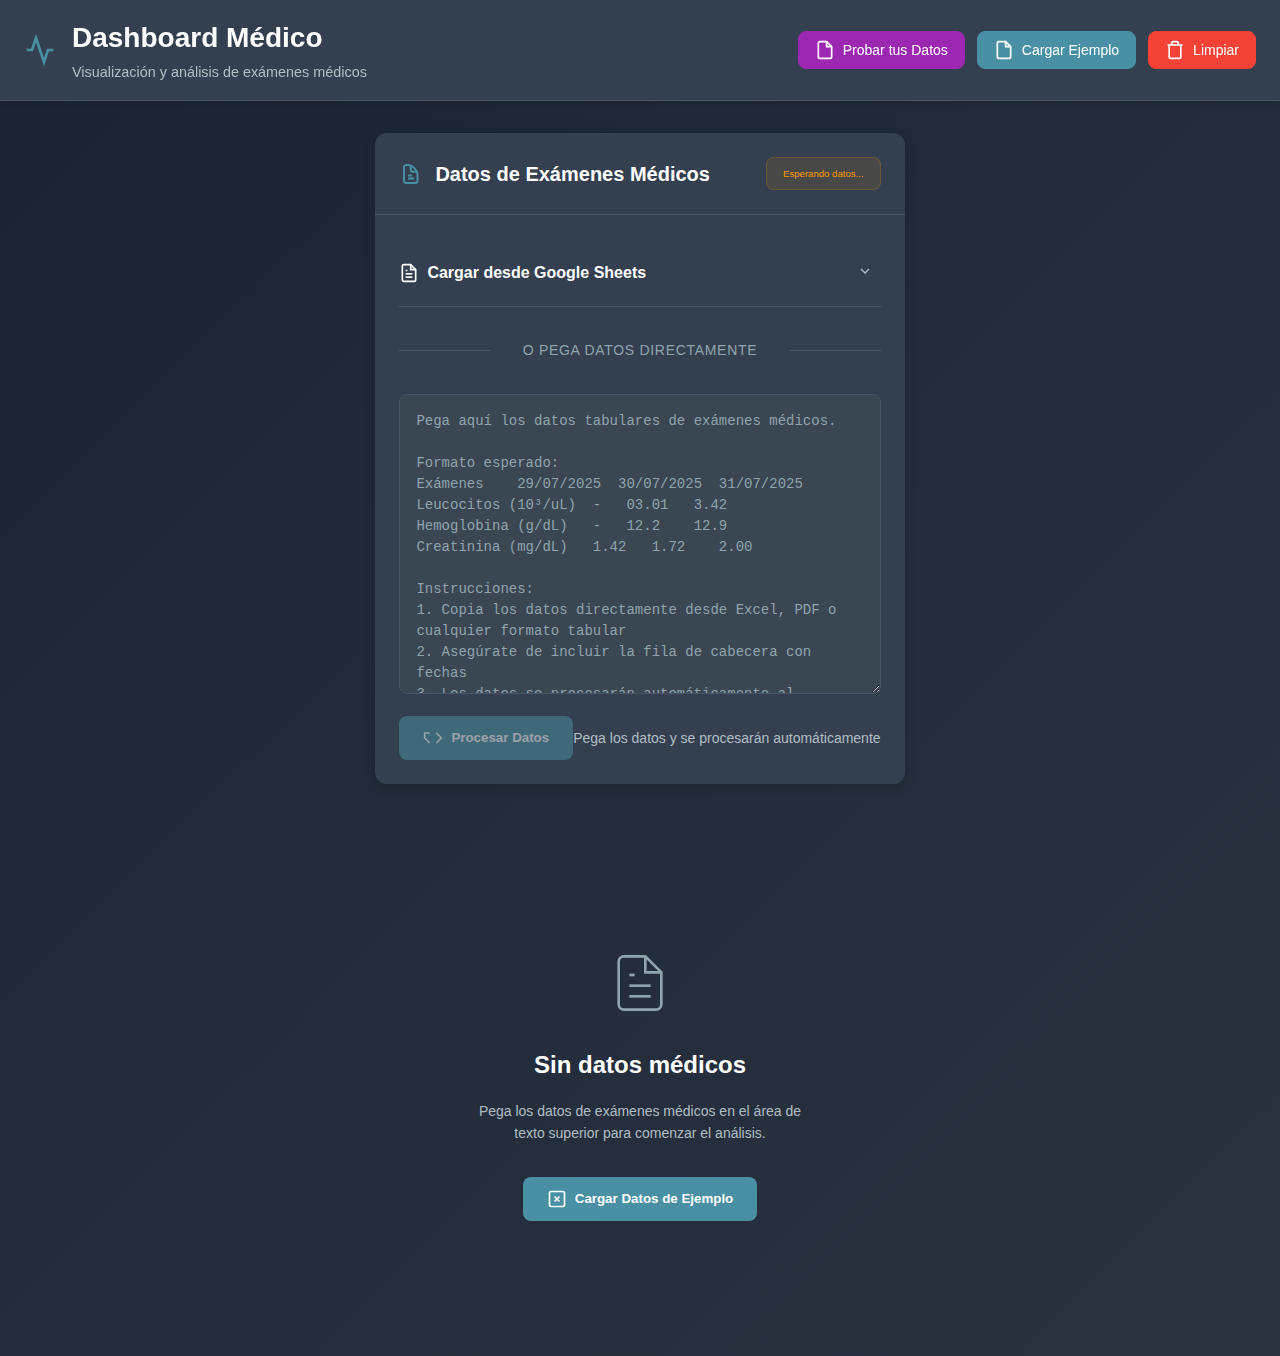
<file: dashboard.html>
<!DOCTYPE html>
<html lang="es">
<head>
    <meta charset="UTF-8">
    <meta name="viewport" content="width=device-width, initial-scale=1.0">
    <title>Dashboard Médico - Visualización de Exámenes</title>
    <link rel="stylesheet" href="dashboard-styles.css">
    <link rel="icon" href="data:image/svg+xml,<svg xmlns='http://www.w3.org/2000/svg' width='24' height='24' viewBox='0 0 24 24' fill='none' stroke-width='1.5' stroke-linecap='round' stroke-linejoin='round' stroke='currentColor'><path d='M11.79 12 7 8.855m14-2.903L7 15.145M8 6.92c0 1.337-1.12 2.42-2.5 2.42S3 8.256 3 6.919C3 5.583 4.12 4.5 5.5 4.5S8 5.583 8 6.92m0 10.162c0-1.336-1.12-2.42-2.5-2.42S3 15.745 3 17.081 4.12 19.5 5.5 19.5 8 18.417 8 17.08m13 .968-6.066-3.983'/></svg>">
    
    <!-- Cargar dependencias -->
    <script src="dashboard-types.js"></script>
    <script src="medical-parser.js"></script>
    <script src="dashboard-components.js"></script>
    <script src="google-sheets-connector.js"></script>
</head>
<body>
    <div class="dashboard-container">
        <!-- Header -->
        <header class="dashboard-header">
            <div class="header-content">
                <div class="header-title">
                    <svg class="header-icon" xmlns="http://www.w3.org/2000/svg" width="32" height="32" viewBox="0 0 24 24" fill="none" stroke="currentColor" stroke-width="2">
                        <path d="M22 12h-4l-3 9L9 3l-3 9H2"></path>
                    </svg>
                    <div>
                        <h1>Dashboard Médico</h1>
                        <p class="header-subtitle">Visualización y análisis de exámenes médicos</p>
                    </div>
                </div>
                
                <div class="header-actions">
                    <button id="loadUserDataBtn" class="header-button sample-btn" style="background: #9C27B0; border-color: #9C27B0;">
                        <svg width="20" height="20" viewBox="0 0 24 24" fill="none" stroke="currentColor" stroke-width="2">
                            <path d="M14 2H6a2 2 0 0 0-2 2v16a2 2 0 0 0 2 2h12a2 2 0 0 0 2-2V8z"></path>
                            <polyline points="14,2 14,8 20,8"></polyline>
                        </svg>
                        Probar tus Datos
                    </button>
                    
                    <button id="loadSampleBtn" class="header-button sample-btn">
                        <svg width="20" height="20" viewBox="0 0 24 24" fill="none" stroke="currentColor" stroke-width="2">
                            <path d="M14 2H6a2 2 0 0 0-2 2v16a2 2 0 0 0 2 2h12a2 2 0 0 0 2-2V8z"></path>
                            <polyline points="14,2 14,8 20,8"></polyline>
                        </svg>
                        Cargar Ejemplo
                    </button>
                    
                    <button id="clearDataBtn" class="header-button clear-btn">
                        <svg width="20" height="20" viewBox="0 0 24 24" fill="none" stroke="currentColor" stroke-width="2">
                            <polyline points="3,6 5,6 21,6"></polyline>
                            <path d="m19,6v14a2,2 0 0,1-2,2H7a2,2 0 0,1-2-2V6m3,0V4a2,2 0 0,1 2-2h4a2,2 0 0,1 2,2v2"></path>
                        </svg>
                        Limpiar
                    </button>
                </div>
            </div>
        </header>

        <!-- Data Input Section -->
        <section class="data-input-section" id="dataInputSection">
            <div class="input-card">
                <div class="input-header">
                    <h2>
                        <svg class="section-icon" xmlns="http://www.w3.org/2000/svg" width="24" height="24" viewBox="0 0 24 24" fill="none" stroke="currentColor" stroke-width="2">
                            <path d="M9.478 3H7.25A2.25 2.25 0 0 0 5 5.25v13.5A2.25 2.25 0 0 0 7.25 21h9a2.25 2.25 0 0 0 2.25-2.25V12M9.478 3c1.243 0 2.272 1.007 2.272 2.25V7.5A2.25 2.25 0 0 0 14 9.75h2.25A2.25 2.25 0 0 1 18.5 12M9.478 3c3.69 0 9.022 5.36 9.022 9M9 16.5h6m-6-3h4"/>
                        </svg>
                        Datos de Exámenes Médicos
                    </h2>
                    <div class="input-status" id="inputStatus">
                        <span class="status-indicator waiting">Esperando datos...</span>
                    </div>
                </div>
                
                <div class="input-content">
                    <!-- Google Sheets Section -->
                    <div class="sheets-input-section">
                        <div class="sheets-header">
                            <h3>
                                <svg width="20" height="20" viewBox="0 0 24 24" fill="none" stroke="currentColor" stroke-width="2">
                                    <path d="M14 2H6a2 2 0 0 0-2 2v16a2 2 0 0 0 2 2h12a2 2 0 0 0 2-2V8z"></path>
                                    <polyline points="14,2 14,8 20,8"></polyline>
                                    <line x1="16" y1="13" x2="8" y2="13"></line>
                                    <line x1="16" y1="17" x2="8" y2="17"></line>
                                    <polyline points="10,9 9,9 8,9"></polyline>
                                </svg>
                                Cargar desde Google Sheets
                            </h3>
                            <button id="toggleSheetsBtn" class="toggle-sheets-btn">
                                <svg width="16" height="16" viewBox="0 0 24 24" fill="none" stroke="currentColor" stroke-width="2">
                                    <polyline points="6,9 12,15 18,9"></polyline>
                                </svg>
                            </button>
                        </div>
                        
                        <div id="sheetsInputContent" class="sheets-content" style="display: none;">
                            <div class="sheets-url-input">
                                <input 
                                    type="url" 
                                    id="sheetsUrlInput" 
                                    class="sheets-url-field" 
                                    placeholder="https://docs.google.com/spreadsheets/d/TU_ID_DE_HOJA/edit#gid=0"
                                />
                                <button id="loadFromSheetsBtn" class="load-sheets-btn">
                                    <svg width="18" height="18" viewBox="0 0 24 24" fill="none" stroke="currentColor" stroke-width="2">
                                        <path d="M21 15v4a2 2 0 0 1-2 2H5a2 2 0 0 1-2-2v-4"></path>
                                        <polyline points="17,8 12,3 7,8"></polyline>
                                        <line x1="12" y1="3" x2="12" y2="15"></line>
                                    </svg>
                                    Cargar
                                </button>
                            </div>
                            
                            <div class="sheets-status" id="sheetsStatus">
                                <span class="sheets-status-text">Pega el enlace de tu Google Sheet pública</span>
                            </div>
                            
                            <div id="sheetsInstructions" class="sheets-instructions-container">
                                <!-- Las instrucciones se cargarán aquí dinámicamente -->
                            </div>
                        </div>
                    </div>
                    
                    <!-- Separator -->
                    <div class="input-separator">
                        <div class="separator-line"></div>
                        <span class="separator-text">O pega datos directamente</span>
                        <div class="separator-line"></div>
                    </div>
                    
                    <textarea 
                        id="medicalDataInput" 
                        class="data-textarea"
                        placeholder="Pega aquí los datos tabulares de exámenes médicos.
                        
Formato esperado:
Exámenes    29/07/2025  30/07/2025  31/07/2025
Leucocitos (10³/uL)  -   03.01   3.42
Hemoglobina (g/dL)   -   12.2    12.9
Creatinina (mg/dL)   1.42   1.72    2.00

Instrucciones:
1. Copia los datos directamente desde Excel, PDF o cualquier formato tabular
2. Asegúrate de incluir la fila de cabecera con fechas
3. Los datos se procesarán automáticamente al pegarlos"></textarea>
                    
                    <div class="input-actions">
                        <button id="parseDataBtn" class="parse-button" disabled>
                            <svg width="20" height="20" viewBox="0 0 24 24" fill="none" stroke="currentColor" stroke-width="2">
                                <polyline points="16,18 22,12 16,6"></polyline>
                                <path d="M8,6H2v6l6,6"></path>
                            </svg>
                            Procesar Datos
                        </button>
                        
                        <div class="input-info" id="inputInfo">
                            <span class="info-text">Pega los datos y se procesarán automáticamente</span>
                        </div>
                    </div>
                </div>
            </div>
        </section>

        <!-- Dashboard Content -->
        <main class="dashboard-main" id="dashboardContent" style="display: none;">
            <!-- Metrics Section -->
            <section class="metrics-section">
                <div id="metricsContainer">
                    <!-- Las métricas se generarán dinámicamente aquí -->
                </div>
            </section>

            <!-- Charts and Analysis Section -->
            <section class="analysis-section">
                <div class="analysis-grid">
                    <!-- Charts Column -->
                    <div class="charts-column">
                        <div class="chart-card">
                            <div id="lineChartContainer">
                                <!-- El gráfico de líneas se generará aquí -->
                            </div>
                        </div>
                    </div>
                    
                    <!-- Critical Parameters Column -->
                    <div class="critical-column">
                        <div class="critical-card">
                            <div class="critical-header">
                                <h3>
                                    <svg width="20" height="20" viewBox="0 0 24 24" fill="none" stroke="currentColor" stroke-width="2">
                                        <path d="M10.29 3.86L1.82 18a2 2 0 0 0 1.71 3h16.94a2 2 0 0 0 1.71-3L13.71 3.86a2 2 0 0 0-3.42 0z"></path>
                                        <line x1="12" y1="9" x2="12" y2="13"></line>
                                        <line x1="12" y1="17" x2="12.01" y2="17"></line>
                                    </svg>
                                    Parámetros Críticos
                                </h3>
                            </div>
                            <div id="criticalParametersContainer">
                                <!-- Los parámetros críticos se generarán aquí -->
                            </div>
                        </div>
                    </div>
                </div>
            </section>

            <!-- Data Table Section -->
            <section class="table-section">
                <div class="table-card">
                    <div class="table-header">
                        <h3>
                            <svg width="20" height="20" viewBox="0 0 24 24" fill="none" stroke="currentColor" stroke-width="2">
                                <path d="M3 3h18v18H3zM21 9H3M21 15H3M12 3v18"></path>
                            </svg>
                            Datos Detallados por Fecha
                        </h3>
                        
                        <div class="table-actions">
                            <button id="exportTableBtn" class="table-action-btn">
                                <svg width="18" height="18" viewBox="0 0 24 24" fill="none" stroke="currentColor" stroke-width="2">
                                    <path d="M21 15v4a2 2 0 0 1-2 2H5a2 2 0 0 1-2-2v-4"></path>
                                    <polyline points="7,10 12,15 17,10"></polyline>
                                    <line x1="12" y1="15" x2="12" y2="3"></line>
                                </svg>
                                Exportar
                            </button>
                        </div>
                    </div>
                    
                    <div id="dataTableContainer">
                        <!-- La tabla de datos se generará aquí -->
                    </div>
                </div>
            </section>
        </main>

        <!-- Empty State -->
        <div class="empty-state" id="emptyState">
            <div class="empty-content">
                <svg class="empty-icon" width="64" height="64" viewBox="0 0 24 24" fill="none" stroke="currentColor" stroke-width="1">
                    <path d="M14 2H6a2 2 0 0 0-2 2v16a2 2 0 0 0 2 2h12a2 2 0 0 0 2-2V8z"></path>
                    <polyline points="14,2 14,8 20,8"></polyline>
                    <line x1="16" y1="13" x2="8" y2="13"></line>
                    <line x1="16" y1="17" x2="8" y2="17"></line>
                    <polyline points="10,9 9,9 8,9"></polyline>
                </svg>
                <h3>Sin datos médicos</h3>
                <p>Pega los datos de exámenes médicos en el área de texto superior para comenzar el análisis.</p>
                
                <div class="empty-actions">
                    <button id="loadSampleBtn2" class="sample-button">
                        <svg width="20" height="20" viewBox="0 0 24 24" fill="none" stroke="currentColor" stroke-width="2">
                            <rect x="3" y="3" width="18" height="18" rx="2" ry="2"></rect>
                            <line x1="9" y1="9" x2="15" y2="15"></line>
                            <line x1="15" y1="9" x2="9" y2="15"></line>
                        </svg>
                        Cargar Datos de Ejemplo
                    </button>
                </div>
            </div>
        </div>
    </div>

    <!-- Notification Toast -->
    <div id="notification" class="notification" style="display: none;">
        <div class="notification-content">
            <span class="notification-icon">✓</span>
            <span class="notification-text"></span>
        </div>
    </div>

    <!-- Loading Overlay -->
    <div id="loadingOverlay" class="loading-overlay" style="display: none;">
        <div class="loading-content">
            <div class="loading-spinner"></div>
            <span class="loading-text">Procesando datos médicos...</span>
        </div>
    </div>

    <!-- Script principal -->
    <script src="dashboard-main.js"></script>
</body>
</html>
</file>
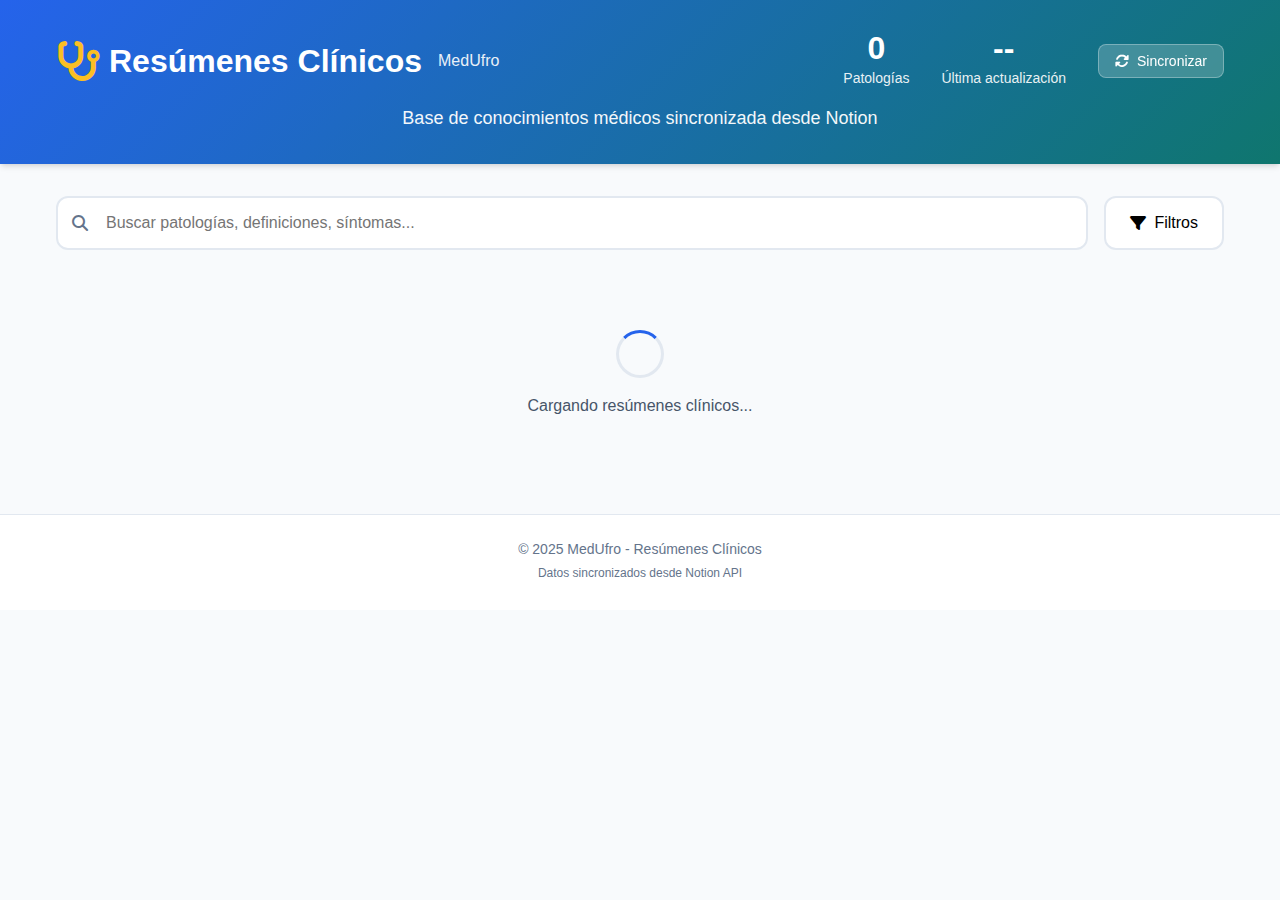
<file: resumenes-clinicos.html>
<!DOCTYPE html>
<html lang="es">
<head>
    <meta charset="UTF-8">
    <meta name="viewport" content="width=device-width, initial-scale=1.0">
    <title>Resúmenes Clínicos - MedUfro</title>
    <link href="https://cdnjs.cloudflare.com/ajax/libs/font-awesome/6.4.0/css/all.min.css" rel="stylesheet">
    <link rel="stylesheet" href="resumenes-styles.css">
</head>
<body>
    <header class="header">
        <div class="container">
            <div class="header-content">
                <div class="header-main">
                    <h1 class="logo">
                        <i class="fas fa-stethoscope"></i>
                        Resúmenes Clínicos
                        <span class="logo-subtitle">MedUfro</span>
                    </h1>
                    <div class="header-stats">
                        <div class="stat">
                            <span class="stat-number" id="totalPatologias">0</span>
                            <span class="stat-label">Patologías</span>
                        </div>
                        <div class="stat">
                            <span class="stat-number" id="lastUpdate">--</span>
                            <span class="stat-label">Última actualización</span>
                        </div>
                        <button class="sync-btn" id="syncBtn" title="Sincronizar con Notion">
                            <i class="fas fa-sync-alt"></i>
                            <span>Sincronizar</span>
                        </button>
                    </div>
                </div>
                <p class="header-description">Base de conocimientos médicos sincronizada desde Notion</p>
            </div>
        </div>
    </header>

    <main class="main">
        <div class="container">
            <!-- Barra de búsqueda y filtros -->
            <section class="search-section">
                <div class="search-container">
                    <div class="search-box">
                        <i class="fas fa-search"></i>
                        <input type="text" id="searchInput" placeholder="Buscar patologías, definiciones, síntomas...">
                        <button class="search-clear" id="searchClear" style="display: none;">
                            <i class="fas fa-times"></i>
                        </button>
                    </div>
                    <button class="filter-toggle" id="filterToggle">
                        <i class="fas fa-filter"></i>
                        Filtros
                        <span class="filter-count" id="filterCount" style="display: none;"></span>
                    </button>
                </div>
                
                <div class="filters-panel" id="filtersPanel">
                    <div class="filters-grid">
                        <div class="filter-group">
                            <label class="filter-label">Ramos:</label>
                            <div class="filter-buttons" id="ramoFilters">
                                <button class="filter-btn active" data-filter="all">Todos</button>
                                <!-- Se llenarán dinámicamente -->
                            </div>
                        </div>
                        
                        <div class="filter-group">
                            <label class="filter-label">Categorías:</label>
                            <div class="filter-buttons" id="categoryFilters">
                                <button class="filter-btn active" data-filter="all">Todas</button>
                                <!-- Se llenarán dinámicamente -->
                            </div>
                        </div>
                        
                        <div class="filter-group">
                            <label class="filter-label">Ver solo con contenido:</label>
                            <div class="filter-checkboxes">
                                <label class="checkbox-label">
                                    <input type="checkbox" id="hasDefinicion">
                                    <span class="checkmark"></span>
                                    Con Definición
                                </label>
                                <label class="checkbox-label">
                                    <input type="checkbox" id="hasClinica">
                                    <span class="checkmark"></span>
                                    Con Clínica
                                </label>
                                <label class="checkbox-label">
                                    <input type="checkbox" id="hasManejo">
                                    <span class="checkmark"></span>
                                    Con Manejo
                                </label>
                            </div>
                        </div>
                    </div>
                    
                    <div class="filters-actions">
                        <button class="btn-secondary" id="clearFilters">Limpiar Filtros</button>
                        <button class="btn-primary" id="applyFilters">Aplicar Filtros</button>
                    </div>
                </div>
            </section>

            <!-- Estado de carga -->
            <div class="loading" id="loading">
                <div class="loading-spinner">
                    <div class="spinner"></div>
                </div>
                <p>Cargando resúmenes clínicos...</p>
            </div>

            <!-- Indicador de resultados -->
            <div class="results-info" id="resultsInfo" style="display: none;">
                <span class="results-count">
                    Mostrando <strong id="visibleCount">0</strong> de <strong id="totalCount">0</strong> patologías
                </span>
                <div class="view-options">
                    <button class="view-btn active" data-view="cards" id="cardsView">
                        <i class="fas fa-th-large"></i>
                    </button>
                    <button class="view-btn" data-view="list" id="listView">
                        <i class="fas fa-list"></i>
                    </button>
                </div>
            </div>

            <!-- Grid de tarjetas -->
            <section class="cards-section">
                <div class="cards-grid" id="cardsGrid">
                    <!-- Las tarjetas se generarán dinámicamente -->
                </div>
                <div class="list-view" id="listContainer" style="display: none;">
                    <!-- Vista de lista -->
                </div>
            </section>

            <!-- Mensaje cuando no hay resultados -->
            <div class="no-results" id="noResults" style="display: none;">
                <div class="no-results-content">
                    <i class="fas fa-search-minus"></i>
                    <h3>No se encontraron resultados</h3>
                    <p>Intenta con otros términos de búsqueda o modifica los filtros</p>
                    <button class="btn-primary" id="clearSearch">Limpiar búsqueda</button>
                </div>
            </div>

            <!-- Error state -->
            <div class="error-state" id="errorState" style="display: none;">
                <div class="error-content">
                    <i class="fas fa-exclamation-triangle"></i>
                    <h3>Error al cargar datos</h3>
                    <p id="errorMessage">No se pudieron cargar los resúmenes clínicos</p>
                    <button class="btn-primary" id="retryLoad">Reintentar</button>
                </div>
            </div>
        </div>
    </main>

    <!-- Modal para mostrar detalles completos -->
    <div class="modal-overlay" id="modalOverlay">
        <div class="modal" id="detailModal">
            <div class="modal-header">
                <div class="modal-title-section">
                    <h2 id="modalTitle"></h2>
                    <div class="modal-badges" id="modalBadges"></div>
                </div>
                <button class="modal-close" id="modalClose">
                    <i class="fas fa-times"></i>
                </button>
            </div>
            <div class="modal-body" id="modalBody">
                <div class="modal-navigation">
                    <button class="nav-btn" data-section="definicion">
                        <i class="fas fa-book"></i>
                        Definición
                    </button>
                    <button class="nav-btn" data-section="epidemiologia">
                        <i class="fas fa-chart-bar"></i>
                        Epidemiología
                    </button>
                    <button class="nav-btn" data-section="etiopatogenia">
                        <i class="fas fa-dna"></i>
                        Etiopatogenia
                    </button>
                    <button class="nav-btn" data-section="clinica">
                        <i class="fas fa-user-md"></i>
                        Clínica
                    </button>
                    <button class="nav-btn" data-section="clasificacion">
                        <i class="fas fa-sitemap"></i>
                        Clasificación
                    </button>
                    <button class="nav-btn" data-section="diagnostico">
                        <i class="fas fa-microscope"></i>
                        Diagnóstico
                    </button>
                    <button class="nav-btn" data-section="manejo">
                        <i class="fas fa-pills"></i>
                        Manejo
                    </button>
                    <button class="nav-btn" data-section="diferenciales">
                        <i class="fas fa-balance-scale"></i>
                        Dx. Diferenciales
                    </button>
                </div>
                <div class="modal-content-sections" id="modalContentSections">
                    <!-- El contenido se cargará dinámicamente -->
                </div>
            </div>
        </div>
    </div>

    <footer class="footer">
        <div class="container">
            <div class="footer-content">
                <p>&copy; 2025 MedUfro - Resúmenes Clínicos</p>
                <p class="footer-note">Datos sincronizados desde Notion API</p>
            </div>
        </div>
    </footer>

    <script src="notion-config.js"></script>
    <script src="sync-manager.js"></script>
    <script src="resumenes-script.js"></script>
</body>
</html>
</file>
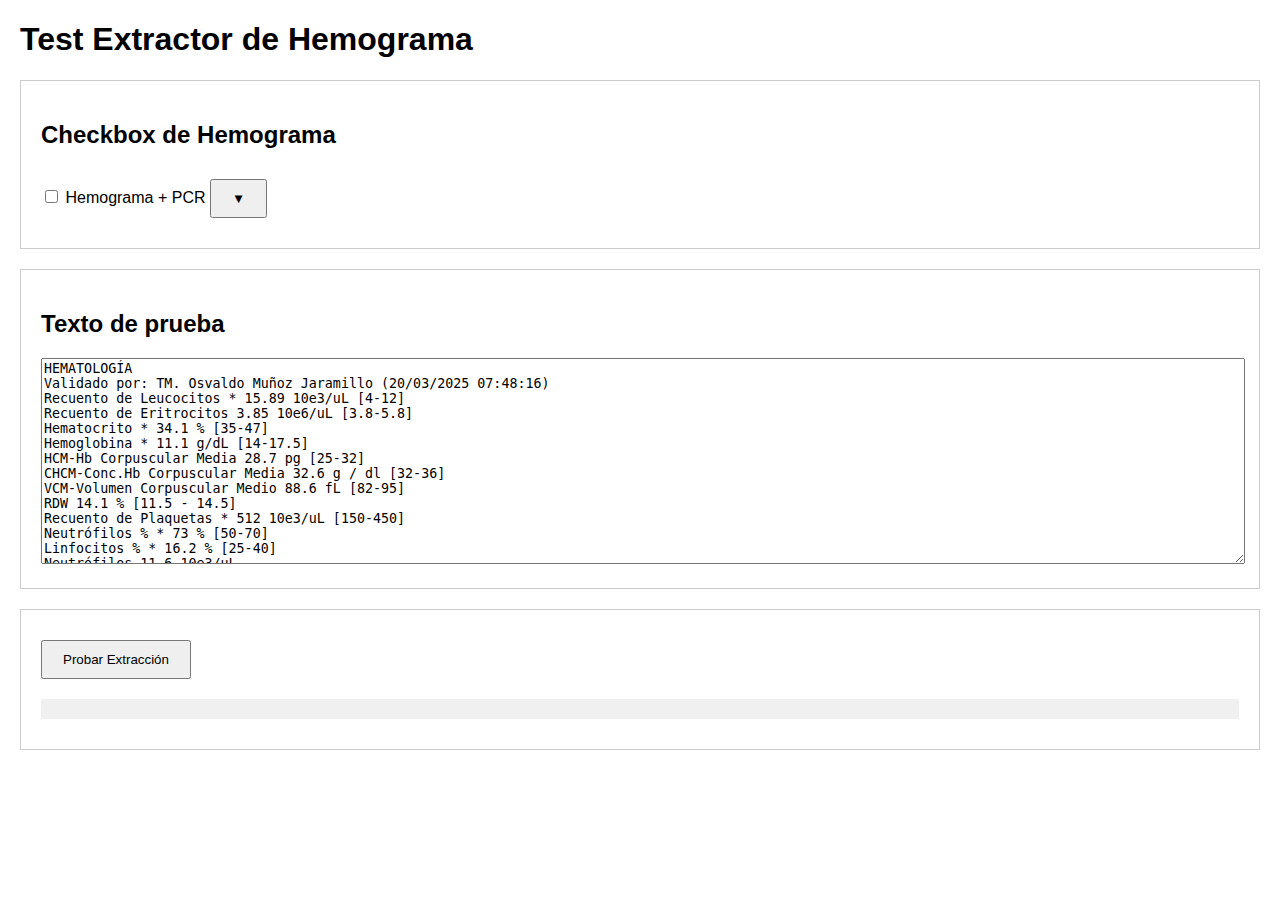
<file: test.html>
<!DOCTYPE html>
<html lang="es">
<head>
    <meta charset="UTF-8">
    <meta name="viewport" content="width=device-width, initial-scale=1.0">
    <title>Test Extractor</title>
    <style>
        body { font-family: Arial, sans-serif; margin: 20px; }
        .test-area { margin: 20px 0; padding: 20px; border: 1px solid #ccc; }
        textarea { width: 100%; height: 200px; }
        button { margin: 10px 0; padding: 10px 20px; }
        .result { background: #f0f0f0; padding: 10px; margin: 10px 0; }
    </style>
</head>
<body>
    <h1>Test Extractor de Hemograma</h1>
    
    <div class="test-area">
        <h2>Checkbox de Hemograma</h2>
        <label>
            <input type="checkbox" value="Hemograma" class="selection-checkbox" id="hemograma-checkbox">
            Hemograma + PCR
        </label>
        <button class="dropdown-toggle" data-target="hemograma-dropdown">▼</button>
        
        <div id="hemograma-dropdown" class="dropdown-content" style="display: none; border: 1px solid #ccc; padding: 10px; margin-top: 10px;">
            <h3>Opciones adicionales:</h3>
            <label><input type="checkbox" value="Hcto" class="selection-checkbox hemograma-extra"> Hcto</label><br>
            <label><input type="checkbox" value="VCM" class="selection-checkbox hemograma-extra"> VCM</label><br>
            <label><input type="checkbox" value="VHS" class="selection-checkbox hemograma-extra"> VHS</label><br>
        </div>
    </div>
    
    <div class="test-area">
        <h2>Texto de prueba</h2>
        <textarea id="copyPasteText" placeholder="Pega aquí el texto del examen...">HEMATOLOGÍA
Validado por: TM. Osvaldo Muñoz Jaramillo (20/03/2025 07:48:16)
Recuento de Leucocitos * 15.89 10e3/uL [4-12]
Recuento de Eritrocitos 3.85 10e6/uL [3.8-5.8]
Hematocrito * 34.1 % [35-47]
Hemoglobina * 11.1 g/dL [14-17.5]
HCM-Hb Corpuscular Media 28.7 pg [25-32]
CHCM-Conc.Hb Corpuscular Media 32.6 g / dl [32-36]
VCM-Volumen Corpuscular Medio 88.6 fL [82-95]
RDW 14.1 % [11.5 - 14.5]
Recuento de Plaquetas * 512 10e3/uL [150-450]
Neutrófilos % * 73 % [50-70]
Linfocitos % * 16.2 % [25-40]
Neutrófilos 11.6 10e3/uL
Linfocitos 2.57 10e3/uL
Proteína C Reactiva * 32.1 mg/L [<=5]</textarea>
    </div>
    
    <div class="test-area">
        <button onclick="testExtraction()">Probar Extracción</button>
        <div id="results" class="result"></div>
    </div>

    <script>
        // Simulación básica de la clase MedicalDataExtractor
        class MedicalDataExtractor {
            constructor() {
                this.copyPasteText = '';
            }
            
            getSelectedHemogramaExtraOptions() {
                const checkboxes = document.querySelectorAll('.hemograma-extra:checked');
                return Array.from(checkboxes).map(cb => cb.value);
            }
            
            extractHemograma() {
                if (!this.copyPasteText) return '';
                
                let result = '';
                const selectedExtraOptions = this.getSelectedHemogramaExtraOptions();
                
                // Hemoglobina
                let hbMatch = this.copyPasteText.match(/Hemoglobina\s*(\*?)\s*(\d+\.?\d*)\s+g\/dL/i);
                if (hbMatch) {
                    const hasAsterisk = hbMatch[1] === '*';
                    const value = hasAsterisk ? `*${hbMatch[2]}` : hbMatch[2];
                    result += `Hb: ${value}, `;
                }
                
                // Leucocitos
                let gbMatch = this.copyPasteText.match(/(?:Recuento de )?Leucocitos\s*\*?\s*(\d+\.?\d*)\s+10e3\/uL/i);
                if (gbMatch) {
                    const gbFormatted = parseFloat(gbMatch[1]).toFixed(3);
                    result += `GB: ${gbFormatted} `;
                }
                
                // Neutrófilos %
                let neutMatch = this.copyPasteText.match(/Neutrófilos\s*%\s*\*?\s*(\d+\.?\d*)\s*%/i);
                if (neutMatch) {
                    const neutRounded = Math.round(parseFloat(neutMatch[1]));
                    result += `(N: ${neutRounded}%), `;
                }
                
                // Plaquetas
                let plqMatch = this.copyPasteText.match(/(?:Recuento de )?Plaquetas\s*\*?\s*(\d+)\s+10e3\/uL/i);
                if (plqMatch) {
                    result += `Plq: ${plqMatch[1]}.000, `;
                }
                
                // PCR
                let pcrMatch = this.copyPasteText.match(/Proteína\s+C\s+Reactiva\s*\*?\s*(\d+\.?\d*)\s+mg\/L/i);
                if (pcrMatch) {
                    result += `PCR: ${pcrMatch[1]}, `;
                }
                
                return result;
            }
        }
        
        function testExtraction() {
            const extractor = new MedicalDataExtractor();
            extractor.copyPasteText = document.getElementById('copyPasteText').value;
            
            const hemogramaChecked = document.getElementById('hemograma-checkbox').checked;
            console.log('Hemograma checked:', hemogramaChecked);
            
            if (hemogramaChecked) {
                const result = extractor.extractHemograma();
                console.log('Resultado:', result);
                document.getElementById('results').innerHTML = result || 'No se encontraron resultados';
            } else {
                document.getElementById('results').innerHTML = 'Selecciona Hemograma para probar';
            }
        }
        
        // Funcionalidad del desplegable
        document.querySelector('.dropdown-toggle').addEventListener('click', function(e) {
            e.preventDefault();
            const dropdown = document.getElementById('hemograma-dropdown');
            const isVisible = dropdown.style.display === 'block';
            dropdown.style.display = isVisible ? 'none' : 'block';
            this.textContent = isVisible ? '▼' : '▲';
        });
    </script>
</body>
</html>
</file>
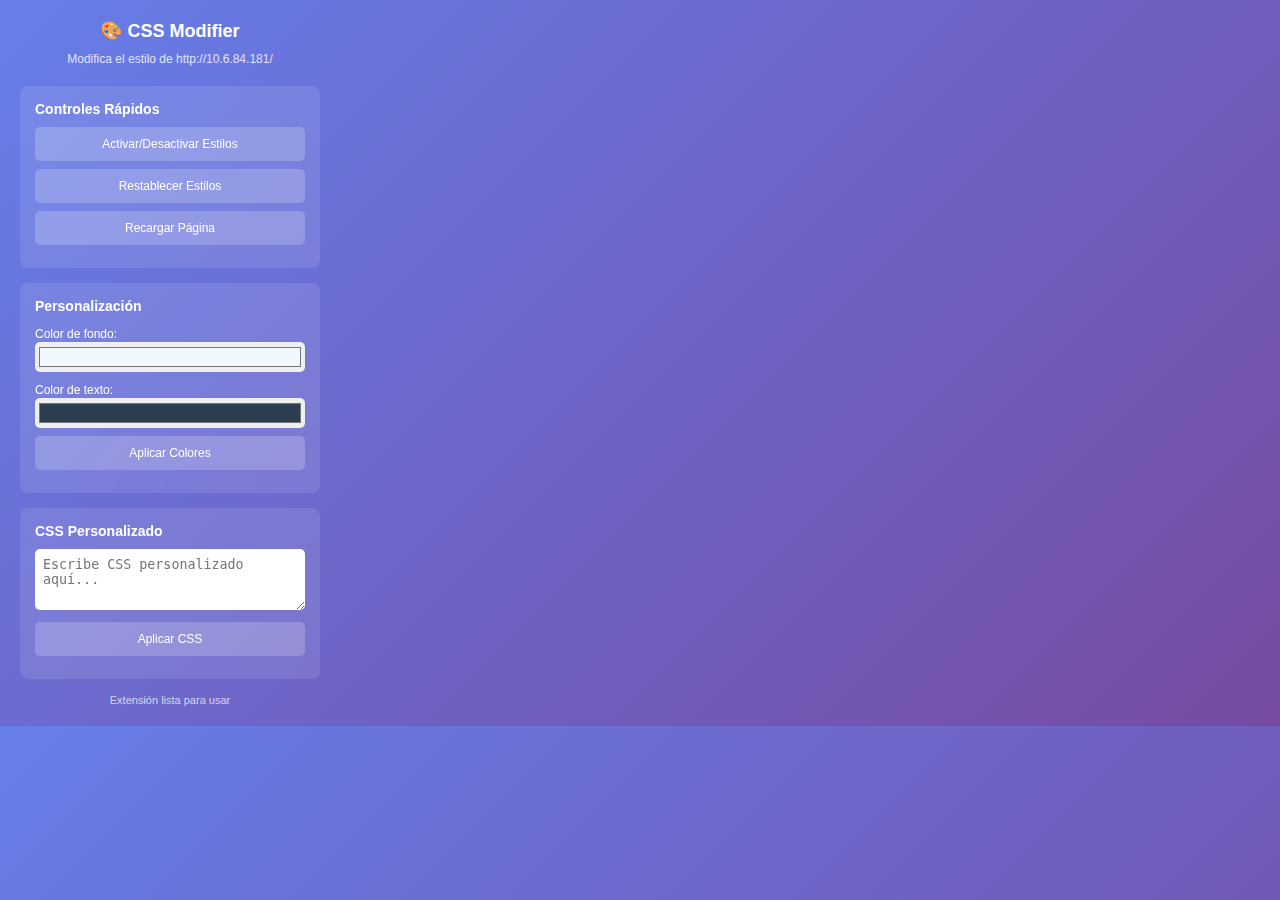
<file: chrome-extension/popup.html>
<!DOCTYPE html>
<html lang="es">
<head>
    <meta charset="UTF-8">
    <meta name="viewport" content="width=device-width, initial-scale=1.0">
    <title>CSS Modifier</title>
    <style>
        body {
            width: 300px;
            padding: 20px;
            font-family: Arial, sans-serif;
            background: linear-gradient(135deg, #667eea 0%, #764ba2 100%);
            color: white;
            margin: 0;
        }
        
        .header {
            text-align: center;
            margin-bottom: 20px;
        }
        
        h1 {
            font-size: 18px;
            margin: 0 0 10px 0;
        }
        
        .subtitle {
            font-size: 12px;
            opacity: 0.8;
        }
        
        .section {
            background: rgba(255, 255, 255, 0.1);
            border-radius: 8px;
            padding: 15px;
            margin-bottom: 15px;
            backdrop-filter: blur(10px);
        }
        
        .section h3 {
            margin: 0 0 10px 0;
            font-size: 14px;
        }
        
        .button {
            width: 100%;
            padding: 10px;
            border: none;
            border-radius: 5px;
            background: rgba(255, 255, 255, 0.2);
            color: white;
            cursor: pointer;
            margin-bottom: 8px;
            transition: all 0.3s ease;
            font-size: 12px;
        }
        
        .button:hover {
            background: rgba(255, 255, 255, 0.3);
            transform: translateY(-1px);
        }
        
        .status {
            text-align: center;
            font-size: 11px;
            opacity: 0.7;
            margin-top: 15px;
        }
        
        .color-picker {
            width: 100%;
            height: 30px;
            border: none;
            border-radius: 5px;
            margin-bottom: 8px;
        }
        
        .input-field {
            width: 100%;
            padding: 8px;
            border: none;
            border-radius: 5px;
            margin-bottom: 8px;
            box-sizing: border-box;
        }
    </style>
</head>
<body>
    <div class="header">
        <h1>🎨 CSS Modifier</h1>
        <div class="subtitle">Modifica el estilo de http://10.6.84.181/</div>
    </div>
    
    <div class="section">
        <h3>Controles Rápidos</h3>
        <button class="button" id="toggleStyles">Activar/Desactivar Estilos</button>
        <button class="button" id="resetStyles">Restablecer Estilos</button>
        <button class="button" id="reloadPage">Recargar Página</button>
    </div>
    
    <div class="section">
        <h3>Personalización</h3>
        <label for="bgColor" style="font-size: 12px;">Color de fondo:</label>
        <input type="color" id="bgColor" class="color-picker" value="#f0f8ff">
        
        <label for="textColor" style="font-size: 12px;">Color de texto:</label>
        <input type="color" id="textColor" class="color-picker" value="#2c3e50">
        
        <button class="button" id="applyColors">Aplicar Colores</button>
    </div>
    
    <div class="section">
        <h3>CSS Personalizado</h3>
        <textarea id="customCSS" class="input-field" placeholder="Escribe CSS personalizado aquí..." rows="3"></textarea>
        <button class="button" id="applyCustomCSS">Aplicar CSS</button>
    </div>
    
    <div class="status" id="status">
        Extensión lista para usar
    </div>
    
    <script src="popup.js"></script>
</body>
</html>
</file>
<file: dashboard-styles.css>
/* Dashboard Médico - Estilos CSS */

/* Variables CSS */
:root {
    --primary-color: #4a90a4;
    --secondary-color: #7bb3c0;
    --accent-color: #5fa8ba;
    --success-color: #4caf50;
    --warning-color: #ff9800;
    --error-color: #f44336;
    --critical-color: #d32f2f;
    
    --bg-primary: #1a2332;
    --bg-secondary: #2a3441;
    --bg-card: #34404f;
    --bg-input: #3a4651;
    
    --text-primary: #ffffff;
    --text-secondary: #b0bec5;
    --text-muted: #90a4ae;
    
    --border-color: #4a5568;
    --hover-color: rgba(255, 255, 255, 0.1);
    
    --shadow-sm: 0 2px 4px rgba(0, 0, 0, 0.1);
    --shadow-md: 0 4px 12px rgba(0, 0, 0, 0.15);
    --shadow-lg: 0 8px 24px rgba(0, 0, 0, 0.2);
    
    --border-radius: 8px;
    --border-radius-sm: 6px;
    --border-radius-lg: 12px;
    
    --transition: all 0.3s cubic-bezier(0.4, 0, 0.2, 1);
}

/* Reset y base */
* {
    margin: 0;
    padding: 0;
    box-sizing: border-box;
}

body {
    font-family: -apple-system, BlinkMacSystemFont, 'Segoe UI', 'Roboto', 'Helvetica Neue', Arial, sans-serif;
    background: linear-gradient(135deg, var(--bg-primary) 0%, var(--bg-secondary) 100%);
    color: var(--text-primary);
    line-height: 1.6;
    font-size: 14px;
    min-height: 100vh;
}

/* Layout principal */
.dashboard-container {
    min-height: 100vh;
    display: flex;
    flex-direction: column;
}

/* Header */
.dashboard-header {
    background: var(--bg-card);
    border-bottom: 1px solid var(--border-color);
    box-shadow: var(--shadow-sm);
    position: sticky;
    top: 0;
    z-index: 100;
}

.header-content {
    max-width: 1400px;
    margin: 0 auto;
    padding: 1rem 1.5rem;
    display: flex;
    justify-content: space-between;
    align-items: center;
}

.header-title {
    display: flex;
    align-items: center;
    gap: 1rem;
}

.header-icon {
    color: var(--primary-color);
}

.header-title h1 {
    font-size: 1.75rem;
    font-weight: 600;
    color: var(--text-primary);
    margin: 0;
}

.header-subtitle {
    color: var(--text-secondary);
    font-size: 0.9rem;
    margin: 0;
}

.header-actions {
    display: flex;
    gap: 0.75rem;
}

.header-button {
    display: flex;
    align-items: center;
    gap: 0.5rem;
    padding: 0.5rem 1rem;
    background: var(--bg-input);
    border: 1px solid var(--border-color);
    border-radius: var(--border-radius);
    color: var(--text-primary);
    font-size: 0.875rem;
    cursor: pointer;
    transition: var(--transition);
}

.header-button:hover {
    background: var(--hover-color);
    border-color: var(--primary-color);
}

.sample-btn {
    background: var(--primary-color);
    border-color: var(--primary-color);
}

.sample-btn:hover {
    background: var(--accent-color);
}

.clear-btn {
    background: var(--error-color);
    border-color: var(--error-color);
}

.clear-btn:hover {
    background: var(--critical-color);
}

/* Sección de entrada de datos */
.data-input-section {
    max-width: 1400px;
    margin: 2rem auto;
    padding: 0 1.5rem;
}

.input-card {
    background: var(--bg-card);
    border-radius: var(--border-radius-lg);
    box-shadow: var(--shadow-md);
    overflow: hidden;
}

.input-header {
    padding: 1.5rem;
    border-bottom: 1px solid var(--border-color);
    display: flex;
    justify-content: space-between;
    align-items: center;
}

.input-header h2 {
    display: flex;
    align-items: center;
    gap: 0.75rem;
    font-size: 1.25rem;
    font-weight: 600;
    color: var(--text-primary);
}

.section-icon {
    color: var(--primary-color);
}

.input-status {
    display: flex;
    align-items: center;
}

.status-indicator {
    padding: 0.5rem 1rem;
    border-radius: var(--border-radius);
    font-size: 0.875rem;
    font-weight: 500;
    transition: var(--transition);
}

.status-indicator.waiting {
    background: rgba(255, 152, 0, 0.1);
    color: var(--warning-color);
    border: 1px solid rgba(255, 152, 0, 0.2);
}

.status-indicator.ready {
    background: rgba(76, 175, 80, 0.1);
    color: var(--success-color);
    border: 1px solid rgba(76, 175, 80, 0.2);
}

.status-indicator.processing {
    background: rgba(74, 144, 164, 0.1);
    color: var(--primary-color);
    border: 1px solid rgba(74, 144, 164, 0.2);
}

.status-indicator.success {
    background: rgba(76, 175, 80, 0.1);
    color: var(--success-color);
    border: 1px solid rgba(76, 175, 80, 0.2);
}

.status-indicator.error {
    background: rgba(244, 67, 54, 0.1);
    color: var(--error-color);
    border: 1px solid rgba(244, 67, 54, 0.2);
}

.input-content {
    padding: 1.5rem;
}

.data-textarea {
    width: 100%;
    min-height: 300px;
    background: var(--bg-input);
    border: 1px solid var(--border-color);
    border-radius: var(--border-radius);
    padding: 1rem;
    color: var(--text-primary);
    font-family: 'Monaco', 'Menlo', 'Ubuntu Mono', monospace;
    font-size: 0.875rem;
    line-height: 1.5;
    resize: vertical;
    transition: var(--transition);
}

.data-textarea:focus {
    outline: none;
    border-color: var(--primary-color);
    box-shadow: 0 0 0 3px rgba(74, 144, 164, 0.1);
}

.data-textarea::placeholder {
    color: var(--text-muted);
}

.input-actions {
    margin-top: 1rem;
    display: flex;
    justify-content: space-between;
    align-items: center;
}

.parse-button {
    display: flex;
    align-items: center;
    gap: 0.5rem;
    padding: 0.75rem 1.5rem;
    background: var(--primary-color);
    border: none;
    border-radius: var(--border-radius);
    color: white;
    font-weight: 600;
    cursor: pointer;
    transition: var(--transition);
}

.parse-button:hover:not(:disabled) {
    background: var(--accent-color);
    transform: translateY(-1px);
    box-shadow: var(--shadow-md);
}

.parse-button:disabled {
    opacity: 0.5;
    cursor: not-allowed;
}

.input-info {
    color: var(--text-secondary);
    font-size: 0.875rem;
}

/* Google Sheets Section */
.sheets-input-section {
    margin-bottom: 1.5rem;
}

.sheets-header {
    display: flex;
    justify-content: space-between;
    align-items: center;
    padding: 1rem 0;
    border-bottom: 1px solid var(--border-color);
    margin-bottom: 1rem;
}

.sheets-header h3 {
    display: flex;
    align-items: center;
    gap: 0.5rem;
    font-size: 1rem;
    font-weight: 600;
    color: var(--text-primary);
    margin: 0;
}

.toggle-sheets-btn {
    background: none;
    border: none;
    color: var(--text-secondary);
    cursor: pointer;
    padding: 0.5rem;
    border-radius: var(--border-radius-sm);
    transition: var(--transition);
}

.toggle-sheets-btn:hover {
    background: var(--hover-color);
    color: var(--text-primary);
}

.toggle-sheets-btn.active {
    transform: rotate(180deg);
}

.sheets-content {
    animation: slideDown 0.3s ease-out;
}

@keyframes slideDown {
    from {
        opacity: 0;
        transform: translateY(-10px);
    }
    to {
        opacity: 1;
        transform: translateY(0);
    }
}

.sheets-url-input {
    display: flex;
    gap: 0.75rem;
    margin-bottom: 1rem;
}

.sheets-url-field {
    flex: 1;
    background: var(--bg-input);
    border: 1px solid var(--border-color);
    border-radius: var(--border-radius);
    padding: 0.75rem;
    color: var(--text-primary);
    font-size: 0.875rem;
    transition: var(--transition);
}

.sheets-url-field:focus {
    outline: none;
    border-color: var(--primary-color);
    box-shadow: 0 0 0 3px rgba(74, 144, 164, 0.1);
}

.sheets-url-field::placeholder {
    color: var(--text-muted);
    font-size: 0.8rem;
}

.load-sheets-btn {
    display: flex;
    align-items: center;
    gap: 0.5rem;
    padding: 0.75rem 1.25rem;
    background: var(--primary-color);
    border: none;
    border-radius: var(--border-radius);
    color: white;
    font-weight: 600;
    cursor: pointer;
    transition: var(--transition);
    white-space: nowrap;
}

.load-sheets-btn:hover {
    background: var(--accent-color);
    transform: translateY(-1px);
    box-shadow: var(--shadow-md);
}

.load-sheets-btn:disabled {
    opacity: 0.5;
    cursor: not-allowed;
    transform: none;
}

.sheets-status {
    padding: 0.75rem;
    background: var(--bg-input);
    border-radius: var(--border-radius);
    margin-bottom: 1rem;
}

.sheets-status.loading {
    border-left: 3px solid var(--primary-color);
}

.sheets-status.success {
    border-left: 3px solid var(--success-color);
}

.sheets-status.error {
    border-left: 3px solid var(--error-color);
}

.sheets-status-text {
    font-size: 0.875rem;
    color: var(--text-secondary);
}

.sheets-instructions-container {
    background: var(--bg-input);
    border-radius: var(--border-radius);
    padding: 1rem;
}

.sheets-instructions {
    color: var(--text-secondary);
}

.sheets-instructions h4 {
    color: var(--text-primary);
    margin-bottom: 1rem;
    font-size: 1rem;
}

.sheets-instructions ol {
    margin-left: 1.5rem;
    margin-bottom: 1rem;
}

.sheets-instructions li {
    margin-bottom: 0.5rem;
    line-height: 1.5;
}

.sheets-instructions ul {
    margin-left: 1rem;
    margin-top: 0.5rem;
}

.sheets-instructions ul li {
    margin-bottom: 0.25rem;
}

.sheets-instructions strong {
    color: var(--text-primary);
}

.example-formats {
    background: rgba(74, 144, 164, 0.1);
    border-radius: var(--border-radius-sm);
    padding: 0.75rem;
    margin-top: 1rem;
}

.example-formats p {
    margin-bottom: 0.5rem;
    font-weight: 600;
    color: var(--text-primary);
}

.example-formats code {
    background: var(--bg-card);
    color: var(--primary-color);
    padding: 0.25rem 0.5rem;
    border-radius: var(--border-radius-sm);
    font-family: 'Monaco', 'Menlo', 'Ubuntu Mono', monospace;
    font-size: 0.8rem;
    display: block;
    margin: 0.25rem 0;
    word-break: break-all;
}

/* Input Separator */
.input-separator {
    display: flex;
    align-items: center;
    gap: 1rem;
    margin: 2rem 0;
}

.separator-line {
    flex: 1;
    height: 1px;
    background: var(--border-color);
}

.separator-text {
    color: var(--text-muted);
    font-size: 0.875rem;
    font-weight: 500;
    text-transform: uppercase;
    letter-spacing: 0.05em;
    padding: 0 1rem;
    background: var(--bg-card);
}

/* Dashboard principal */
.dashboard-main {
    flex: 1;
    max-width: 1400px;
    margin: 0 auto;
    padding: 2rem 1.5rem;
    width: 100%;
}

/* Métricas principales */
.metrics-section {
    margin-bottom: 2rem;
}

.metrics-container {
    display: grid;
    grid-template-columns: repeat(auto-fit, minmax(280px, 1fr));
    gap: 1.5rem;
}

.metric-card {
    background: var(--bg-card);
    border-radius: var(--border-radius-lg);
    padding: 1.5rem;
    display: flex;
    align-items: center;
    gap: 1rem;
    box-shadow: var(--shadow-md);
    transition: var(--transition);
    position: relative;
    overflow: hidden;
}

.metric-card:hover {
    transform: translateY(-2px);
    box-shadow: var(--shadow-lg);
}

.metric-card.critical {
    border-left: 4px solid var(--error-color);
}

.metric-icon {
    display: flex;
    align-items: center;
    justify-content: center;
    width: 48px;
    height: 48px;
    background: rgba(74, 144, 164, 0.1);
    border-radius: var(--border-radius);
    color: var(--primary-color);
    flex-shrink: 0;
}

.metric-content {
    flex: 1;
    min-width: 0;
}

.metric-title {
    font-size: 0.75rem;
    font-weight: 600;
    text-transform: uppercase;
    letter-spacing: 0.05em;
    color: var(--text-secondary);
    margin-bottom: 0.25rem;
}

.metric-value {
    font-size: 2rem;
    font-weight: 700;
    color: var(--text-primary);
    line-height: 1;
}

.metric-unit {
    font-size: 0.875rem;
    color: var(--text-secondary);
    margin-left: 0.25rem;
}

.metric-trend {
    opacity: 0.7;
}

.mini-chart {
    color: var(--primary-color);
}

/* Sección de análisis */
.analysis-section {
    margin-bottom: 2rem;
}

.analysis-grid {
    display: grid;
    grid-template-columns: 2fr 1fr;
    gap: 2rem;
}

.chart-card, .critical-card {
    background: var(--bg-card);
    border-radius: var(--border-radius-lg);
    padding: 1.5rem;
    box-shadow: var(--shadow-md);
}

.chart-container {
    width: 100%;
}

.chart-header {
    margin-bottom: 1.5rem;
}

.chart-header h3 {
    font-size: 1.125rem;
    font-weight: 600;
    color: var(--text-primary);
    margin-bottom: 1rem;
}

.chart-legend {
    display: flex;
    flex-wrap: wrap;
    gap: 1rem;
}

.legend-item {
    display: flex;
    align-items: center;
    gap: 0.5rem;
}

.legend-color {
    width: 12px;
    height: 12px;
    border-radius: 2px;
}

.legend-text {
    font-size: 0.875rem;
    color: var(--text-secondary);
}

.line-chart {
    width: 100%;
    overflow-x: auto;
}

.svg-chart {
    width: 100%;
    height: auto;
}

/* Parámetros críticos */
.critical-header {
    margin-bottom: 1.5rem;
}

.critical-header h3 {
    display: flex;
    align-items: center;
    gap: 0.5rem;
    font-size: 1.125rem;
    font-weight: 600;
    color: var(--text-primary);
}

.no-critical {
    text-align: center;
    padding: 2rem 1rem;
    color: var(--text-secondary);
}

.no-critical svg {
    color: var(--success-color);
    margin-bottom: 1rem;
}

.no-critical p {
    font-weight: 600;
    margin-bottom: 0.5rem;
    color: var(--text-primary);
}

.critical-item {
    display: flex;
    justify-content: space-between;
    align-items: center;
    padding: 0.75rem;
    margin-bottom: 0.75rem;
    background: var(--bg-input);
    border-radius: var(--border-radius);
    border-left: 3px solid var(--error-color);
}

.critical-info {
    flex: 1;
}

.critical-name {
    font-weight: 600;
    color: var(--text-primary);
    display: block;
    margin-bottom: 0.25rem;
}

.critical-value {
    font-size: 0.875rem;
    color: var(--error-color);
    font-weight: 600;
}

.critical-trend {
    flex-shrink: 0;
}

/* Sección de tabla */
.table-section {
    margin-bottom: 2rem;
}

.table-card {
    background: var(--bg-card);
    border-radius: var(--border-radius-lg);
    box-shadow: var(--shadow-md);
    overflow: hidden;
}

.table-section-header {
    padding: 1.5rem;
    border-bottom: 1px solid var(--border-color);
    display: flex;
    justify-content: space-between;
    align-items: center;
}

.table-section-header h3 {
    display: flex;
    align-items: center;
    gap: 0.5rem;
    font-size: 1.125rem;
    font-weight: 600;
    color: var(--text-primary);
}

.table-actions {
    display: flex;
    gap: 0.5rem;
}

.table-action-btn {
    display: flex;
    align-items: center;
    gap: 0.5rem;
    padding: 0.5rem 1rem;
    background: var(--bg-input);
    border: 1px solid var(--border-color);
    border-radius: var(--border-radius);
    color: var(--text-primary);
    font-size: 0.875rem;
    cursor: pointer;
    transition: var(--transition);
}

.table-action-btn:hover {
    background: var(--hover-color);
    border-color: var(--primary-color);
}

.data-table-container {
    overflow-x: auto;
    max-height: 600px;
    overflow-y: auto;
    border-radius: 0 0 var(--border-radius-lg) var(--border-radius-lg);
}

.data-table {
    width: 100%;
    border-collapse: collapse;
    font-size: 0.875rem;
    table-layout: fixed;
}

.data-table thead tr {
    background: var(--bg-input);
    position: sticky;
    top: 0;
    z-index: 10;
}

.data-table th {
    padding: 0.875rem 0.5rem;
    text-align: center;
    font-weight: 600;
    color: var(--text-primary);
    border-bottom: 2px solid var(--border-color);
    border-right: 1px solid var(--border-color);
    vertical-align: middle;
    white-space: nowrap;
    overflow: hidden;
    text-overflow: ellipsis;
}

.table-parameter-header {
    min-width: 180px;
    max-width: 180px;
    width: 180px;
    background: var(--bg-input);
    position: sticky;
    left: 0;
    z-index: 11;
    text-align: left;
    border-right: 2px solid var(--border-color);
}

.table-date-header {
    min-width: 70px;
    max-width: 70px;
    width: 70px;
    text-align: center;
    font-size: 0.75rem;
    line-height: 1.2;
    padding: 0.5rem 0.25rem;
}

.table-status-header {
    min-width: 80px;
    max-width: 80px;
    width: 80px;
    text-align: center;
    position: sticky;
    right: 0;
    background: var(--bg-input);
    z-index: 11;
    border-left: 2px solid var(--border-color);
}

.table-row {
    border-bottom: 1px solid var(--border-color);
    transition: var(--transition);
}

.table-row:hover {
    background: var(--hover-color);
}

.data-table td {
    padding: 0.5rem 0.375rem;
    text-align: center;
    vertical-align: middle;
    border-right: 1px solid var(--border-color);
    font-size: 0.8rem;
    white-space: nowrap;
    overflow: hidden;
    text-overflow: ellipsis;
}

.table-parameter {
    min-width: 180px;
    max-width: 180px;
    width: 180px;
    font-weight: 600;
    background: var(--bg-input);
    position: sticky;
    left: 0;
    z-index: 1;
    text-align: left !important;
    border-right: 2px solid var(--border-color) !important;
    padding: 0.75rem 0.5rem;
}

.table-parameter.parameter-critical {
    border-left: 3px solid var(--error-color);
}

.parameter-name {
    color: var(--text-primary);
    display: block;
    font-size: 0.8rem;
    line-height: 1.2;
}

.parameter-unit {
    color: var(--text-secondary);
    font-size: 0.7rem;
    font-weight: normal;
    margin-top: 0.25rem;
    display: block;
}

.table-cell {
    min-width: 70px;
    max-width: 70px;
    width: 70px;
    font-size: 0.75rem;
    padding: 0.5rem 0.25rem;
}

.cell-empty {
    color: var(--text-muted);
    font-style: italic;
}

.cell-normal {
    color: var(--text-primary);
}

.cell-abnormal {
    color: var(--error-color);
    font-weight: 600;
    background: rgba(244, 67, 54, 0.08);
}

.table-status {
    min-width: 80px;
    max-width: 80px;
    width: 80px;
    text-align: center;
    position: sticky;
    right: 0;
    background: var(--bg-input);
    z-index: 1;
    border-left: 2px solid var(--border-color) !important;
    padding: 0.5rem 0.25rem;
    font-size: 0.7rem;
}

.status-indicator {
    display: flex;
    align-items: center;
    justify-content: center;
    gap: 0.5rem;
    font-size: 0.75rem;
}

.status-icon {
    font-size: 1rem;
}

.status-text {
    font-weight: 500;
}

/* Estado vacío */
.empty-state {
    flex: 1;
    display: flex;
    align-items: center;
    justify-content: center;
    min-height: 60vh;
}

.empty-content {
    text-align: center;
    max-width: 400px;
    padding: 2rem;
}

.empty-icon {
    color: var(--text-muted);
    margin-bottom: 1.5rem;
}

.empty-content h3 {
    font-size: 1.5rem;
    font-weight: 600;
    color: var(--text-primary);
    margin-bottom: 1rem;
}

.empty-content p {
    color: var(--text-secondary);
    margin-bottom: 2rem;
    line-height: 1.6;
}

.empty-actions {
    display: flex;
    justify-content: center;
}

.sample-button {
    display: flex;
    align-items: center;
    gap: 0.5rem;
    padding: 0.75rem 1.5rem;
    background: var(--primary-color);
    border: none;
    border-radius: var(--border-radius);
    color: white;
    font-weight: 600;
    cursor: pointer;
    transition: var(--transition);
}

.sample-button:hover {
    background: var(--accent-color);
    transform: translateY(-1px);
    box-shadow: var(--shadow-md);
}

/* Notificación */
.notification {
    position: fixed;
    top: 1rem;
    right: 1rem;
    background: var(--bg-card);
    border-radius: var(--border-radius);
    padding: 1rem 1.5rem;
    box-shadow: var(--shadow-lg);
    z-index: 1000;
    display: flex;
    align-items: center;
    gap: 0.75rem;
    border-left: 4px solid var(--primary-color);
    max-width: 400px;
    transition: var(--transition);
}

.notification.success {
    border-left-color: var(--success-color);
}

.notification.error {
    border-left-color: var(--error-color);
}

.notification.warning {
    border-left-color: var(--warning-color);
}

.notification-content {
    display: flex;
    align-items: center;
    gap: 0.75rem;
}

.notification-icon {
    font-size: 1.125rem;
    font-weight: bold;
}

.notification-text {
    font-size: 0.875rem;
    color: var(--text-primary);
}

/* Loading overlay */
.loading-overlay {
    position: fixed;
    top: 0;
    left: 0;
    width: 100%;
    height: 100%;
    background: rgba(26, 35, 50, 0.8);
    display: flex;
    align-items: center;
    justify-content: center;
    z-index: 2000;
    backdrop-filter: blur(4px);
}

.loading-content {
    text-align: center;
}

.loading-spinner {
    width: 40px;
    height: 40px;
    border: 3px solid var(--border-color);
    border-top: 3px solid var(--primary-color);
    border-radius: 50%;
    animation: spin 1s linear infinite;
    margin-bottom: 1rem;
    margin-left: auto;
    margin-right: auto;
}

@keyframes spin {
    0% { transform: rotate(0deg); }
    100% { transform: rotate(360deg); }
}

.loading-text {
    color: var(--text-primary);
    font-size: 0.875rem;
    font-weight: 500;
}

/* Responsive */
@media (max-width: 1200px) {
    .analysis-grid {
        grid-template-columns: 1fr;
        gap: 1.5rem;
    }
}

@media (max-width: 768px) {
    .dashboard-container {
        padding: 0;
    }
    
    .header-content {
        flex-direction: column;
        gap: 1rem;
        text-align: center;
    }
    
    .header-actions {
        justify-content: center;
    }
    
    .dashboard-main {
        padding: 1rem;
    }
    
    .metrics-container {
        grid-template-columns: 1fr;
    }
    
    .metric-card {
        padding: 1rem;
    }
    
    .table-parameter {
        min-width: 150px;
    }
    
    .table-date-header {
        writing-mode: horizontal-tb;
        text-orientation: unset;
        min-width: 60px;
        font-size: 0.75rem;
    }
    
    .notification {
        top: auto;
        bottom: 1rem;
        right: 1rem;
        left: 1rem;
        max-width: none;
    }
}

@media (max-width: 480px) {
    .header-title h1 {
        font-size: 1.5rem;
    }
    
    .input-card {
        margin: 1rem;
        border-radius: var(--border-radius);
    }
    
    .data-textarea {
        min-height: 200px;
        font-size: 0.8rem;
    }
    
    .chart-card, .critical-card, .table-card {
        margin: 0;
        border-radius: var(--border-radius);
    }
}

/* Animaciones */
@keyframes fadeIn {
    from {
        opacity: 0;
        transform: translateY(10px);
    }
    to {
        opacity: 1;
        transform: translateY(0);
    }
}

@keyframes slideIn {
    from {
        transform: translateX(-20px);
        opacity: 0;
    }
    to {
        transform: translateX(0);
        opacity: 1;
    }
}

.metric-card {
    animation: fadeIn 0.5s ease-out;
}

.critical-item {
    animation: slideIn 0.3s ease-out;
}

/* Mejoras de accesibilidad */
.header-button:focus,
.parse-button:focus,
.table-action-btn:focus,
.sample-button:focus {
    outline: 2px solid var(--primary-color);
    outline-offset: 2px;
}

.data-textarea:focus {
    outline: 2px solid var(--primary-color);
    outline-offset: 2px;
}

/* Estilos para gráficos estilo Recharts */
.chart-card {
    background: var(--bg-card);
    border-radius: var(--border-radius-lg);
    box-shadow: var(--shadow-md);
    overflow: hidden;
}

.chart-card-header {
    padding: 1.5rem 1.5rem 0 1.5rem;
}

.chart-card-title h3 {
    font-size: 1.125rem;
    font-weight: 600;
    color: var(--text-primary);
    margin: 0 0 0.5rem 0;
}

.chart-card-description {
    font-size: 0.875rem;
    color: var(--text-secondary);
    margin: 0;
}

.chart-card-content {
    padding: 1rem;
}

.chart-container-recharts {
    width: 100%;
    overflow-x: auto;
}

.line-chart-recharts {
    min-width: 700px;
}

.recharts-wrapper {
    position: relative;
}

.recharts-surface {
    width: 100%;
    height: auto;
    overflow: visible;
}

.recharts-cartesian-grid line {
    stroke: var(--border-color);
    opacity: 0.3;
}

.recharts-cartesian-axis {
    font-family: inherit;
}

.recharts-text {
    font-size: 12px;
    fill: var(--text-secondary);
}

.chart-line {
    transition: stroke-width 0.2s ease;
}

.chart-line:hover {
    stroke-width: 3;
}

.chart-dot {
    cursor: pointer;
    transition: all 0.2s ease;
}

.chart-dot:hover {
    r: 5;
    stroke-width: 3;
}

.chart-active-dot {
    cursor: pointer;
    pointer-events: all;
}

.chart-active-dot:hover {
    opacity: 0.8 !important;
    r: 8;
}

.chart-tooltip {
    pointer-events: none;
    transition: opacity 0.2s ease;
}

.recharts-legend {
    display: flex;
    flex-wrap: wrap;
    justify-content: center;
    gap: 1.5rem;
    padding: 1rem;
    margin-top: 1rem;
    border-top: 1px solid var(--border-color);
}

.recharts-legend-item {
    display: flex;
    align-items: center;
    gap: 0.5rem;
    font-size: 0.875rem;
}

.recharts-legend-icon {
    width: 12px;
    height: 12px;
    border-radius: 2px;
    flex-shrink: 0;
}

.recharts-legend-text {
    color: var(--text-primary);
    font-weight: 500;
}

.recharts-legend-unit {
    color: var(--text-secondary);
    font-size: 0.75rem;
    margin-left: 0.25rem;
}

.chart-card-footer {
    padding: 1rem 1.5rem 1.5rem 1.5rem;
    border-top: 1px solid var(--border-color);
    background: rgba(255, 255, 255, 0.02);
}

.chart-trend-info {
    display: flex;
    flex-direction: column;
    gap: 0.5rem;
}

.trend-main {
    display: flex;
    align-items: center;
    gap: 0.5rem;
    font-weight: 600;
    color: var(--text-primary);
}

.trend-icon {
    color: var(--success-color);
    flex-shrink: 0;
}

.trend-text {
    font-size: 0.875rem;
}

.trend-secondary {
    font-size: 0.75rem;
    color: var(--text-secondary);
    line-height: 1.4;
}

.no-chart-data {
    display: flex;
    align-items: center;
    justify-content: center;
    height: 200px;
    color: var(--text-secondary);
    font-size: 0.875rem;
    text-align: center;
    padding: 2rem;
}

/* Animaciones para los gráficos */
.chart-line {
    stroke-dasharray: 1000;
    stroke-dashoffset: 1000;
    animation: drawLine 2s ease-out forwards;
}

@keyframes drawLine {
    to {
        stroke-dashoffset: 0;
    }
}

.chart-dot {
    opacity: 0;
    animation: showDot 0.5s ease-out forwards;
    animation-delay: 1.5s;
}

@keyframes showDot {
    to {
        opacity: 1;
    }
}

.recharts-legend {
    animation: fadeInUp 0.5s ease-out;
    animation-delay: 2s;
    animation-fill-mode: both;
}

@keyframes fadeInUp {
    from {
        opacity: 0;
        transform: translateY(20px);
    }
    to {
        opacity: 1;
        transform: translateY(0);
    }
}

/* Estilos para las 3 columnas de gráficos */
.category-charts {
    display: grid;
    grid-template-columns: repeat(3, 1fr);
    gap: 1.5rem;
    margin-bottom: 2rem;
}

.category-chart {
    flex: 1;
}

.category-chart .chart-card {
    height: 100%;
    display: flex;
    flex-direction: column;
}

.category-chart .chart-card-header {
    padding: 1rem 1rem 0 1rem;
}

.category-chart .chart-card-title h3 {
    font-size: 1rem;
    margin: 0 0 0.25rem 0;
}

.category-chart .chart-card-description {
    font-size: 0.75rem;
}

.category-chart .chart-card-content {
    flex: 1;
    padding: 0.75rem;
}

.category-chart .chart-container-recharts {
    margin-bottom: 1rem;
}

.category-chart .line-chart-recharts {
    min-width: 400px;
}

.category-chart .recharts-surface {
    width: 100%;
    max-width: 100%;
}

.category-chart .recharts-legend {
    padding: 0.5rem;
    margin-top: 0.5rem;
    gap: 1rem;
}

.category-chart .recharts-legend-item {
    font-size: 0.75rem;
}

.category-chart .chart-card-footer {
    padding: 0.75rem 1rem 1rem 1rem;
}

.category-chart .trend-main {
    font-size: 0.75rem;
}

/* Estilos para las etiquetas de valores actuales */
.current-values-grid {
    display: grid;
    grid-template-columns: repeat(auto-fit, minmax(60px, 1fr));
    gap: 0.5rem;
    margin-top: 1rem;
    padding-top: 0.75rem;
    border-top: 1px solid var(--border-color);
}

.value-label {
    text-align: center;
    padding: 0.5rem 0.25rem;
    background: var(--bg-input);
    border-radius: var(--border-radius-sm);
    border: 1px solid var(--border-color);
    transition: var(--transition);
}

.value-label.value-abnormal {
    background: rgba(244, 67, 54, 0.1);
    border-color: var(--error-color);
}

.value-label.value-normal {
    background: rgba(76, 175, 80, 0.1);
    border-color: var(--success-color);
}

.value-name {
    font-size: 0.7rem;
    font-weight: 600;
    color: var(--text-secondary);
    margin-bottom: 0.25rem;
    text-transform: uppercase;
    letter-spacing: 0.02em;
}

.value-number {
    font-size: 0.9rem;
    font-weight: 700;
    color: var(--text-primary);
    line-height: 1;
}

.value-label.value-abnormal .value-number {
    color: var(--error-color);
}

.value-label.value-normal .value-number {
    color: var(--success-color);
}

/* Iconos de tendencia mejorados */
.trend-icon.trend-up {
    color: var(--error-color);
    transform: rotate(0deg);
}

.trend-icon.trend-down {
    color: var(--success-color);
    transform: rotate(180deg);
}

/* Tabla compacta mejorada */
.data-table {
    font-size: 0.7rem;
}

.data-table th {
    padding: 0.5rem 0.25rem;
    font-size: 0.7rem;
}

.data-table td {
    padding: 0.4rem 0.2rem;
    font-size: 0.7rem;
}

.table-parameter-header {
    min-width: 120px;
    max-width: 120px;
    width: 120px;
}

.table-parameter {
    min-width: 120px;
    max-width: 120px;
    width: 120px;
    padding: 0.5rem 0.3rem;
}

.parameter-name {
    font-size: 0.7rem;
    line-height: 1.1;
}

.parameter-unit {
    font-size: 0.6rem;
}

.table-date-header {
    min-width: 50px;
    max-width: 50px;
    width: 50px;
    padding: 0.3rem 0.1rem;
    font-size: 0.65rem;
}

.table-cell {
    min-width: 50px;
    max-width: 50px;
    width: 50px;
    font-size: 0.65rem;
    padding: 0.3rem 0.1rem;
}

.table-status-header {
    min-width: 60px;
    max-width: 60px;
    width: 60px;
    font-size: 0.65rem;
}

.table-status {
    min-width: 60px;
    max-width: 60px;
    width: 60px;
    font-size: 0.6rem;
    padding: 0.3rem 0.1rem;
}

.status-indicator {
    font-size: 0.6rem;
    gap: 0.2rem;
}

.status-icon {
    font-size: 0.8rem;
}

/* Responsive para gráficos */
@media (max-width: 1200px) {
    .category-charts {
        grid-template-columns: 1fr;
        gap: 1rem;
    }
    
    .category-chart .line-chart-recharts {
        min-width: 600px;
    }
}

@media (max-width: 768px) {
    .category-charts {
        grid-template-columns: 1fr;
        gap: 1rem;
    }
    
    .chart-card-header {
        padding: 1rem 1rem 0 1rem;
    }
    
    .chart-card-footer {
        padding: 1rem;
    }
    
    .chart-container-recharts {
        margin: 0 -1rem;
        padding: 0 1rem;
    }
    
    .recharts-legend {
        flex-direction: column;
        align-items: center;
        gap: 0.75rem;
    }
    
    .trend-main {
        font-size: 0.8rem;
    }
    
    .trend-secondary {
        font-size: 0.7rem;
    }
    
    .category-chart .line-chart-recharts {
        min-width: 400px;
    }
    
    .current-values-grid {
        grid-template-columns: repeat(auto-fit, minmax(50px, 1fr));
        gap: 0.3rem;
    }
    
    .value-label {
        padding: 0.3rem 0.15rem;
    }
    
    .value-name {
        font-size: 0.6rem;
    }
    
    .value-number {
        font-size: 0.8rem;
    }
}

/* Scrollbar personalizado */
.data-table-container::-webkit-scrollbar {
    width: 8px;
    height: 8px;
}

.data-table-container::-webkit-scrollbar-track {
    background: var(--bg-input);
    border-radius: var(--border-radius-sm);
}

.data-table-container::-webkit-scrollbar-thumb {
    background: var(--border-color);
    border-radius: var(--border-radius-sm);
}

.data-table-container::-webkit-scrollbar-thumb:hover {
    background: var(--primary-color);
}

/* Print styles */
@media print {
    .header-actions,
    .input-card,
    .loading-overlay,
    .notification {
        display: none !important;
    }
    
    .dashboard-main {
        padding: 0;
    }
    
    .metric-card,
    .chart-card,
    .critical-card,
    .table-card {
        box-shadow: none;
        border: 1px solid #ccc;
        page-break-inside: avoid;
    }
    
    body {
        background: white;
        color: black;
    }
}
</file>
<file: resumenes-styles.css>
/* Variables CSS */
:root {
    /* Colores principales */
    --primary-color: #2563eb;
    --primary-hover: #1d4ed8;
    --secondary-color: #64748b;
    --accent-color: #0f766e;
    
    /* Colores médicos */
    --medical-red: #dc2626;
    --medical-green: #16a34a;
    --medical-blue: #2563eb;
    --medical-orange: #ea580c;
    --medical-purple: #9333ea;
    
    /* Colores de fondo */
    --bg-primary: #ffffff;
    --bg-secondary: #f8fafc;
    --bg-tertiary: #f1f5f9;
    --bg-card: #ffffff;
    
    /* Colores de texto */
    --text-primary: #0f172a;
    --text-secondary: #475569;
    --text-muted: #64748b;
    --text-light: #94a3b8;
    
    /* Bordes y sombras */
    --border-color: #e2e8f0;
    --border-light: #f1f5f9;
    --shadow-sm: 0 1px 2px 0 rgb(0 0 0 / 0.05);
    --shadow-md: 0 4px 6px -1px rgb(0 0 0 / 0.1), 0 2px 4px -2px rgb(0 0 0 / 0.1);
    --shadow-lg: 0 10px 15px -3px rgb(0 0 0 / 0.1), 0 4px 6px -4px rgb(0 0 0 / 0.1);
    
    /* Espaciados */
    --spacing-xs: 0.25rem;
    --spacing-sm: 0.5rem;
    --spacing-md: 1rem;
    --spacing-lg: 1.5rem;
    --spacing-xl: 2rem;
    --spacing-2xl: 3rem;
    
    /* Radios de borde */
    --radius-sm: 0.25rem;
    --radius-md: 0.5rem;
    --radius-lg: 0.75rem;
    --radius-xl: 1rem;
    
    /* Transiciones */
    --transition: all 0.2s cubic-bezier(0.4, 0, 0.2, 1);
}

/* Reset y base */
* {
    margin: 0;
    padding: 0;
    box-sizing: border-box;
}

body {
    font-family: -apple-system, BlinkMacSystemFont, 'Segoe UI', Roboto, 'Helvetica Neue', Arial, sans-serif;
    line-height: 1.5;
    color: var(--text-primary);
    background-color: var(--bg-secondary);
    font-size: 16px;
}

.container {
    max-width: 1200px;
    margin: 0 auto;
    padding: 0 var(--spacing-md);
}

/* Header */
.header {
    background: linear-gradient(135deg, var(--primary-color) 0%, var(--accent-color) 100%);
    color: white;
    padding: var(--spacing-xl) 0;
    box-shadow: var(--shadow-md);
}

.header-content {
    text-align: center;
}

.header-main {
    display: flex;
    justify-content: space-between;
    align-items: center;
    margin-bottom: var(--spacing-md);
}

.logo {
    font-size: 2rem;
    font-weight: 700;
    display: flex;
    align-items: center;
    gap: var(--spacing-sm);
}

.logo i {
    font-size: 2.5rem;
    color: #fbbf24;
}

.logo-subtitle {
    font-size: 1rem;
    font-weight: 400;
    opacity: 0.9;
    margin-left: var(--spacing-sm);
}

.header-stats {
    display: flex;
    gap: var(--spacing-xl);
    align-items: center;
}

.stat {
    text-align: center;
}

.stat-number {
    display: block;
    font-size: 2rem;
    font-weight: 700;
    line-height: 1;
}

.stat-label {
    display: block;
    font-size: 0.875rem;
    opacity: 0.9;
    margin-top: var(--spacing-xs);
}

.header-description {
    font-size: 1.125rem;
    opacity: 0.95;
    max-width: 600px;
    margin: 0 auto;
}

.sync-btn {
    display: flex;
    align-items: center;
    gap: var(--spacing-sm);
    padding: var(--spacing-sm) var(--spacing-md);
    background: rgba(255, 255, 255, 0.2);
    border: 1px solid rgba(255, 255, 255, 0.3);
    border-radius: var(--radius-md);
    color: white;
    font-size: 0.875rem;
    cursor: pointer;
    transition: var(--transition);
    backdrop-filter: blur(10px);
}

.sync-btn:hover {
    background: rgba(255, 255, 255, 0.3);
    border-color: rgba(255, 255, 255, 0.5);
    transform: translateY(-1px);
}

.sync-btn:active {
    transform: translateY(0);
}

.sync-btn.syncing {
    pointer-events: none;
    opacity: 0.7;
}

.sync-btn.syncing i {
    animation: spin 1s linear infinite;
}

.sync-btn i {
    font-size: 0.875rem;
}

/* Search Section */
.search-section {
    margin: var(--spacing-xl) 0;
}

.search-container {
    display: flex;
    gap: var(--spacing-md);
    align-items: center;
    margin-bottom: var(--spacing-lg);
}

.search-box {
    flex: 1;
    position: relative;
}

.search-box i {
    position: absolute;
    left: var(--spacing-md);
    top: 50%;
    transform: translateY(-50%);
    color: var(--text-muted);
}

.search-box input {
    width: 100%;
    padding: var(--spacing-md) var(--spacing-md) var(--spacing-md) 3rem;
    border: 2px solid var(--border-color);
    border-radius: var(--radius-lg);
    font-size: 1rem;
    transition: var(--transition);
    background: var(--bg-primary);
}

.search-box input:focus {
    outline: none;
    border-color: var(--primary-color);
    box-shadow: 0 0 0 3px rgb(37 99 235 / 0.1);
}

.search-clear {
    position: absolute;
    right: var(--spacing-md);
    top: 50%;
    transform: translateY(-50%);
    background: none;
    border: none;
    color: var(--text-muted);
    cursor: pointer;
    padding: var(--spacing-xs);
    border-radius: var(--radius-sm);
    transition: var(--transition);
}

.search-clear:hover {
    color: var(--text-secondary);
    background: var(--bg-tertiary);
}

.filter-toggle {
    padding: var(--spacing-md) var(--spacing-lg);
    background: var(--bg-primary);
    border: 2px solid var(--border-color);
    border-radius: var(--radius-lg);
    font-size: 1rem;
    cursor: pointer;
    transition: var(--transition);
    display: flex;
    align-items: center;
    gap: var(--spacing-sm);
    position: relative;
    white-space: nowrap;
}

.filter-toggle:hover {
    border-color: var(--primary-color);
    background: var(--bg-tertiary);
}

.filter-count {
    background: var(--medical-red);
    color: white;
    font-size: 0.75rem;
    padding: 0.125rem 0.375rem;
    border-radius: 9999px;
    font-weight: 600;
}

/* Filters Panel */
.filters-panel {
    background: var(--bg-primary);
    border: 1px solid var(--border-color);
    border-radius: var(--radius-lg);
    padding: var(--spacing-lg);
    margin-bottom: var(--spacing-lg);
    box-shadow: var(--shadow-sm);
    display: none;
}

.filters-panel.active {
    display: block;
    animation: slideDown 0.2s ease-out;
}

@keyframes slideDown {
    from { opacity: 0; transform: translateY(-10px); }
    to { opacity: 1; transform: translateY(0); }
}

.filters-grid {
    display: grid;
    gap: var(--spacing-lg);
    margin-bottom: var(--spacing-lg);
}

.filter-group {
    display: flex;
    flex-direction: column;
    gap: var(--spacing-sm);
}

.filter-label {
    font-weight: 600;
    color: var(--text-secondary);
    font-size: 0.875rem;
    text-transform: uppercase;
    letter-spacing: 0.05em;
}

.filter-buttons {
    display: flex;
    flex-wrap: wrap;
    gap: var(--spacing-sm);
}

.filter-btn {
    padding: var(--spacing-sm) var(--spacing-md);
    background: var(--bg-tertiary);
    border: 1px solid var(--border-color);
    border-radius: var(--radius-md);
    font-size: 0.875rem;
    cursor: pointer;
    transition: var(--transition);
    color: var(--text-secondary);
}

.filter-btn:hover {
    background: var(--bg-secondary);
    border-color: var(--primary-color);
}

.filter-btn.active {
    background: var(--primary-color);
    color: white;
    border-color: var(--primary-color);
}

.filter-checkboxes {
    display: flex;
    flex-wrap: wrap;
    gap: var(--spacing-md);
}

.checkbox-label {
    display: flex;
    align-items: center;
    gap: var(--spacing-sm);
    cursor: pointer;
    font-size: 0.875rem;
}

.checkbox-label input {
    display: none;
}

.checkmark {
    width: 1.125rem;
    height: 1.125rem;
    background: var(--bg-tertiary);
    border: 2px solid var(--border-color);
    border-radius: var(--radius-sm);
    position: relative;
    transition: var(--transition);
}

.checkbox-label input:checked + .checkmark {
    background: var(--primary-color);
    border-color: var(--primary-color);
}

.checkbox-label input:checked + .checkmark::after {
    content: '';
    position: absolute;
    left: 50%;
    top: 50%;
    transform: translate(-50%, -60%) rotate(45deg);
    width: 4px;
    height: 8px;
    border: solid white;
    border-width: 0 2px 2px 0;
}

.filters-actions {
    display: flex;
    justify-content: flex-end;
    gap: var(--spacing-sm);
    padding-top: var(--spacing-md);
    border-top: 1px solid var(--border-light);
}

.btn-primary, .btn-secondary {
    padding: var(--spacing-sm) var(--spacing-lg);
    border-radius: var(--radius-md);
    font-size: 0.875rem;
    font-weight: 500;
    cursor: pointer;
    transition: var(--transition);
    border: none;
}

.btn-primary {
    background: var(--primary-color);
    color: white;
}

.btn-primary:hover {
    background: var(--primary-hover);
}

.btn-secondary {
    background: var(--bg-tertiary);
    color: var(--text-secondary);
    border: 1px solid var(--border-color);
}

.btn-secondary:hover {
    background: var(--bg-secondary);
}

/* Loading State */
.loading {
    display: flex;
    flex-direction: column;
    align-items: center;
    justify-content: center;
    padding: var(--spacing-2xl) var(--spacing-md);
    text-align: center;
}

.loading-spinner {
    margin-bottom: var(--spacing-md);
}

.spinner {
    width: 3rem;
    height: 3rem;
    border: 3px solid var(--border-color);
    border-top: 3px solid var(--primary-color);
    border-radius: 50%;
    animation: spin 1s linear infinite;
}

@keyframes spin {
    0% { transform: rotate(0deg); }
    100% { transform: rotate(360deg); }
}

.loading p {
    color: var(--text-secondary);
    font-size: 1rem;
}

/* Results Info */
.results-info {
    display: flex;
    justify-content: space-between;
    align-items: center;
    padding: var(--spacing-md) 0;
    margin-bottom: var(--spacing-md);
    border-bottom: 1px solid var(--border-light);
}

.results-count {
    color: var(--text-secondary);
    font-size: 0.875rem;
}

.view-options {
    display: flex;
    gap: var(--spacing-xs);
}

.view-btn {
    padding: var(--spacing-sm);
    background: var(--bg-tertiary);
    border: 1px solid var(--border-color);
    border-radius: var(--radius-sm);
    cursor: pointer;
    transition: var(--transition);
    width: 2.5rem;
    height: 2.5rem;
    display: flex;
    align-items: center;
    justify-content: center;
}

.view-btn:hover {
    background: var(--bg-secondary);
}

.view-btn.active {
    background: var(--primary-color);
    color: white;
    border-color: var(--primary-color);
}

/* Cards Grid */
.cards-grid {
    display: grid;
    grid-template-columns: repeat(auto-fill, minmax(350px, 1fr));
    gap: var(--spacing-lg);
    margin-bottom: var(--spacing-xl);
}

.card {
    background: var(--bg-card);
    border-radius: var(--radius-lg);
    box-shadow: var(--shadow-sm);
    transition: var(--transition);
    overflow: hidden;
    border: 1px solid var(--border-color);
    cursor: pointer;
}

.card:hover {
    box-shadow: var(--shadow-md);
    transform: translateY(-2px);
}

.card-header {
    padding: var(--spacing-lg);
    border-bottom: 1px solid var(--border-light);
}

.card-title {
    font-size: 1.25rem;
    font-weight: 600;
    margin-bottom: var(--spacing-sm);
    color: var(--text-primary);
    line-height: 1.3;
}

.card-subtitle {
    color: var(--text-muted);
    font-size: 0.875rem;
    margin-bottom: var(--spacing-sm);
}

.card-badges {
    display: flex;
    flex-wrap: wrap;
    gap: var(--spacing-xs);
}

.badge {
    display: inline-flex;
    align-items: center;
    gap: var(--spacing-xs);
    padding: 0.125rem var(--spacing-sm);
    font-size: 0.75rem;
    font-weight: 500;
    border-radius: var(--radius-sm);
    text-transform: uppercase;
    letter-spacing: 0.025em;
}

.badge-ramo {
    background: rgb(37 99 235 / 0.1);
    color: var(--primary-color);
}

.badge-grupo {
    background: rgb(16 185 129 / 0.1);
    color: var(--medical-green);
}

.card-content {
    padding: var(--spacing-lg);
}

.card-definition {
    color: var(--text-secondary);
    font-size: 0.875rem;
    line-height: 1.5;
    margin-bottom: var(--spacing-md);
    display: -webkit-box;
    -webkit-line-clamp: 3;
    -webkit-box-orient: vertical;
    overflow: hidden;
}

.card-sections {
    display: flex;
    flex-wrap: wrap;
    gap: var(--spacing-sm);
}

.section-indicator {
    display: flex;
    align-items: center;
    gap: 0.25rem;
    font-size: 0.75rem;
    color: var(--text-light);
}

.section-indicator.has-content {
    color: var(--medical-green);
}

.section-indicator i {
    font-size: 0.875rem;
}

/* No Results */
.no-results {
    text-align: center;
    padding: var(--spacing-2xl) var(--spacing-md);
}

.no-results-content {
    max-width: 400px;
    margin: 0 auto;
}

.no-results i {
    font-size: 4rem;
    color: var(--text-light);
    margin-bottom: var(--spacing-lg);
}

.no-results h3 {
    font-size: 1.5rem;
    margin-bottom: var(--spacing-md);
    color: var(--text-primary);
}

.no-results p {
    color: var(--text-secondary);
    margin-bottom: var(--spacing-lg);
}

/* Error State */
.error-state {
    text-align: center;
    padding: var(--spacing-2xl) var(--spacing-md);
}

.error-content {
    max-width: 400px;
    margin: 0 auto;
}

.error-content i {
    font-size: 4rem;
    color: var(--medical-red);
    margin-bottom: var(--spacing-lg);
}

/* Modal */
.modal-overlay {
    position: fixed;
    top: 0;
    left: 0;
    right: 0;
    bottom: 0;
    background: rgba(0, 0, 0, 0.5);
    display: flex;
    align-items: center;
    justify-content: center;
    z-index: 1000;
    padding: var(--spacing-md);
    opacity: 0;
    visibility: hidden;
    transition: var(--transition);
}

.modal-overlay.active {
    opacity: 1;
    visibility: visible;
}

.modal {
    background: var(--bg-primary);
    border-radius: var(--radius-xl);
    box-shadow: var(--shadow-lg);
    max-width: 900px;
    width: 100%;
    max-height: 90vh;
    overflow: hidden;
    transform: scale(0.95);
    transition: var(--transition);
}

.modal-overlay.active .modal {
    transform: scale(1);
}

.modal-header {
    padding: var(--spacing-lg);
    border-bottom: 1px solid var(--border-color);
    display: flex;
    justify-content: space-between;
    align-items: flex-start;
    gap: var(--spacing-md);
}

.modal-title-section {
    flex: 1;
}

.modal-title-section h2 {
    font-size: 1.5rem;
    font-weight: 600;
    margin-bottom: var(--spacing-sm);
    color: var(--text-primary);
}

.modal-badges {
    display: flex;
    flex-wrap: wrap;
    gap: var(--spacing-xs);
}

.modal-close {
    background: none;
    border: none;
    font-size: 1.5rem;
    cursor: pointer;
    color: var(--text-muted);
    padding: var(--spacing-sm);
    border-radius: var(--radius-sm);
    transition: var(--transition);
}

.modal-close:hover {
    background: var(--bg-tertiary);
    color: var(--text-secondary);
}

.modal-body {
    display: flex;
    height: calc(90vh - 140px);
}

.modal-navigation {
    width: 200px;
    background: var(--bg-secondary);
    border-right: 1px solid var(--border-color);
    padding: var(--spacing-md);
    overflow-y: auto;
}

.nav-btn {
    display: flex;
    align-items: center;
    gap: var(--spacing-sm);
    width: 100%;
    padding: var(--spacing-sm) var(--spacing-md);
    background: none;
    border: none;
    border-radius: var(--radius-md);
    font-size: 0.875rem;
    text-align: left;
    cursor: pointer;
    transition: var(--transition);
    margin-bottom: var(--spacing-xs);
    color: var(--text-secondary);
}

.nav-btn:hover {
    background: var(--bg-tertiary);
}

.nav-btn.active {
    background: var(--primary-color);
    color: white;
}

.modal-content-sections {
    flex: 1;
    padding: var(--spacing-lg);
    overflow-y: auto;
}

.content-section {
    display: none;
    line-height: 1.6;
}

.content-section.active {
    display: block;
}

.content-section h3 {
    font-size: 1.25rem;
    font-weight: 600;
    margin-bottom: var(--spacing-md);
    color: var(--text-primary);
    display: flex;
    align-items: center;
    gap: var(--spacing-sm);
}

.content-section p {
    margin-bottom: var(--spacing-md);
    color: var(--text-secondary);
}

.content-section ul, .content-section ol {
    margin-left: var(--spacing-lg);
    margin-bottom: var(--spacing-md);
}

.content-section li {
    margin-bottom: var(--spacing-xs);
    color: var(--text-secondary);
}

/* Footer */
.footer {
    background: var(--bg-primary);
    border-top: 1px solid var(--border-color);
    padding: var(--spacing-lg) 0;
    margin-top: var(--spacing-2xl);
    text-align: center;
}

.footer-content p {
    color: var(--text-muted);
    font-size: 0.875rem;
    margin-bottom: var(--spacing-xs);
}

.footer-note {
    font-size: 0.75rem !important;
}

/* List View */
.list-view {
    display: none;
}

.list-view.active {
    display: block;
}

.list-item {
    background: var(--bg-card);
    border: 1px solid var(--border-color);
    border-radius: var(--radius-md);
    padding: var(--spacing-lg);
    margin-bottom: var(--spacing-md);
    cursor: pointer;
    transition: var(--transition);
}

.list-item:hover {
    box-shadow: var(--shadow-sm);
    border-color: var(--primary-color);
}

.list-item-header {
    display: flex;
    justify-content: space-between;
    align-items: flex-start;
    margin-bottom: var(--spacing-sm);
}

.list-item-title {
    font-size: 1.125rem;
    font-weight: 600;
    color: var(--text-primary);
}

.list-item-definition {
    color: var(--text-secondary);
    font-size: 0.875rem;
    line-height: 1.5;
    margin-bottom: var(--spacing-sm);
}

/* Responsive Design */
@media (max-width: 768px) {
    .container {
        padding: 0 var(--spacing-sm);
    }
    
    .header-main {
        flex-direction: column;
        gap: var(--spacing-md);
        text-align: center;
    }
    
    .header-stats {
        gap: var(--spacing-md);
    }
    
    .search-container {
        flex-direction: column;
        align-items: stretch;
    }
    
    .cards-grid {
        grid-template-columns: 1fr;
    }
    
    .filters-grid {
        grid-template-columns: 1fr;
    }
    
    .filter-buttons {
        justify-content: center;
    }
    
    .modal {
        margin: var(--spacing-sm);
        max-height: calc(100vh - 2rem);
    }
    
    .modal-body {
        flex-direction: column;
        height: auto;
        max-height: calc(100vh - 200px);
    }
    
    .modal-navigation {
        width: 100%;
        border-right: none;
        border-bottom: 1px solid var(--border-color);
        padding: var(--spacing-sm);
    }
    
    .nav-btn {
        display: inline-flex;
        width: auto;
        margin-right: var(--spacing-xs);
    }
}

@media (max-width: 480px) {
    .logo {
        font-size: 1.5rem;
    }
    
    .logo i {
        font-size: 1.75rem;
    }
    
    .stat-number {
        font-size: 1.5rem;
    }
    
    .header-description {
        font-size: 1rem;
    }
}

/* Animaciones adicionales */
.card {
    animation: fadeInUp 0.3s ease-out;
}

@keyframes fadeInUp {
    from {
        opacity: 0;
        transform: translateY(20px);
    }
    to {
        opacity: 1;
        transform: translateY(0);
    }
}

@keyframes slideIn {
    from {
        opacity: 0;
        transform: translateX(100%);
    }
    to {
        opacity: 1;
        transform: translateX(0);
    }
}

@keyframes slideOut {
    from {
        opacity: 1;
        transform: translateX(0);
    }
    to {
        opacity: 0;
        transform: translateX(100%);
    }
}

/* Estados de focus accesibles */
button:focus,
input:focus,
.filter-btn:focus,
.nav-btn:focus {
    outline: 2px solid var(--primary-color);
    outline-offset: 2px;
}

/* Mejoras de contraste para accesibilidad */
@media (prefers-contrast: high) {
    :root {
        --border-color: #000;
        --text-muted: #333;
        --bg-tertiary: #f0f0f0;
    }
}
</file>
